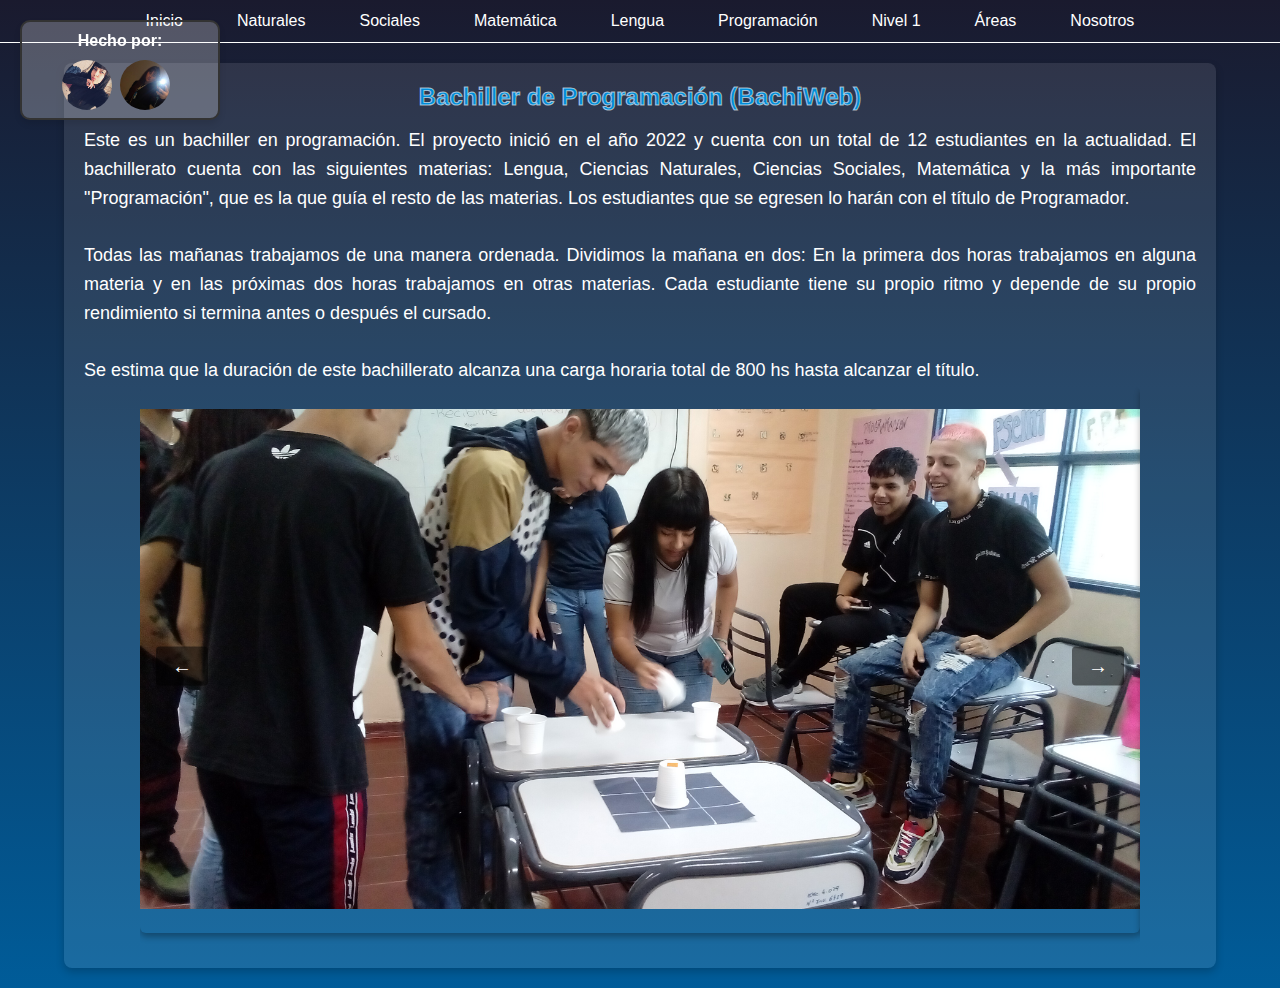
<file: index.html>
<!DOCTYPE html>
<html lang="en">

<head>
    <meta charset="UTF-8">
    <meta name="viewport" content="width=device-width, initial-scale=1.0">
    <title>BachiWeb</title>
    <link rel="stylesheet" href="Css/estilo.css">

</head>

<body>
    <div id="botonera">
        <a href="#">Inicio</a>
        <a href="Html/csnaturales.html">Naturales</a>
        <a href="Html/cssociales.html">Sociales</a>
        <a href="Html/matematica.html">Matemática</a>
        <a href="Html/lengua.html">Lengua</a>
        <a href="Html/programacion.html">Programación</a>
        <a href="Html/nivel1.html">Nivel 1</a>
        <a href="Html/areas.html">Áreas</a>
        <a href="Html/nosotros.html">Nosotros</a>
        
    </div>
    <div class="tarjeta">
        <p>Hecho por:</p>
        <div class="imagenes">
            <img src="Recursos/Nosotros/Alma.png" alt="Imagen 1">
            <img src="Recursos/Nosotros/Sele.jpg" alt="Imagen 2" >
        </div>
    </div>

    <section class="container">
        <h2>Bachiller de Programación (BachiWeb)</h2>
        <p style="margin-bottom: 0px;">
            Este es un bachiller en programación. El proyecto
            inició en el año 2022 y cuenta con un total de 12
            estudiantes en la actualidad. El bachillerato
            cuenta con las siguientes materias: Lengua,
            Ciencias Naturales, Ciencias Sociales, Matemática
            y la más importante "Programación", que es la que
            guía el resto de las materias. Los estudiantes que
            se egresen lo harán con el título de Programador.
            <br><br>
            Todas las mañanas trabajamos de una manera
            ordenada. Dividimos la mañana en dos: En la
            primera dos horas trabajamos en alguna materia y
            en las próximas dos horas trabajamos en otras materias. Cada estudiante tiene su propio ritmo y depende de
            su propio rendimiento si termina antes o después el cursado.
            </br><br>
            Se estima que la duración de este bachillerato
            alcanza una carga horaria total de 800 hs hasta
            alcanzar el título.

        </p>


        <div class="slider-wrapper">
            <button class="slider-btn prev">←</button>
            <div class="slider">
                <img src="Recursos/Fotos/1.jpg" alt="" id="slider-1">
                <img src="Recursos/Fotos/2.jpg" alt="" id="slider-2">
                <img src="Recursos/Fotos/3.jpg" alt="" id="slider-3">
                <img src="Recursos/Fotos/4.jpg" alt="" id="slider-4">
                <img src="Recursos/Fotos/5.jpg" alt="" id="slider-5">
                <img src="Recursos/Fotos/6.jpg" alt="" id="slider-6">
                <img src="Recursos/Fotos/7.jpg" alt="" id="slider-7">
                <img src="Recursos/Fotos/8.jpg" alt="" id="slider-8">
                <img src="Recursos/Fotos/9.jpg" alt="" id="slider-9">
                <img src="Recursos/Fotos/10.jpg" alt="" id="slider-10">
                <img src="Recursos/Fotos/11.jpg" alt="" id="slider-11">
                <img src="Recursos/Fotos/12.jpg" alt="" id="slider-12">
            </div>

            <!-- Botones de navegación -->
            <button class="slider-btn next">→</button>
        </div>
        <script src="Recursos/index.js"></script>
</body>

</html>
</file>
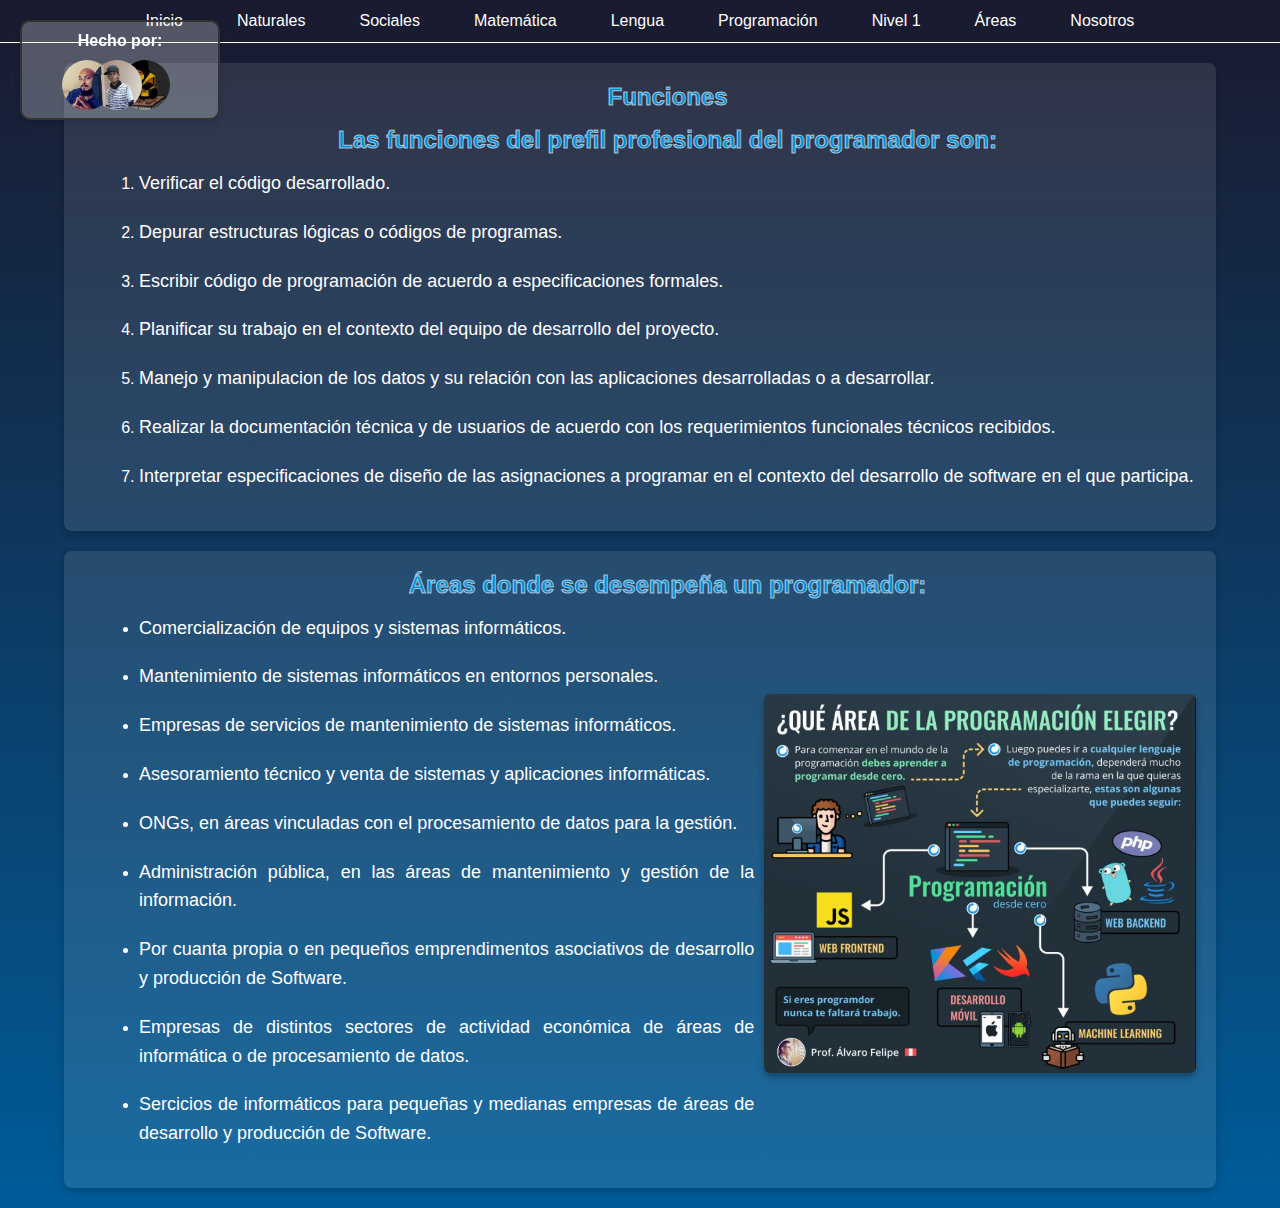
<file: Html/areas.html>
<!DOCTYPE html>
<html lang="en">

<head>
    <meta charset="UTF-8">
    <meta name="viewport" content="width=device-width, initial-scale=1.0">
    <title>Áreas</title>
    <link rel="stylesheet" href="../Css/estilo.css">
</head>

<body>
    <div id="botonera">
        <a href="../index.html">Inicio</a>
        <a href="csnaturales.html">Naturales</a>
        <a href="cssociales.html">Sociales</a>
        <a href="matematica.html">Matemática</a>
        <a href="lengua.html">Lengua</a>
        <a href="programacion.html">Programación</a>
        <a href="nivel1.html">Nivel 1</a>
        <a href="#">Áreas</a>
        <a href="nosotros.html">Nosotros</a>
    </div>
    <div class="tarjeta">
        <p>Hecho por:</p>
        <div class="imagenes">
            <img src="../Recursos/Nosotros/yo.png" alt="Imagen 2" >
            <img src="../Recursos/Nosotros/Alfred.jpg" alt="Imagen 3" >
            <img src="../Recursos/Nosotros/Negrito.png" alt="Imagen 1">
        </div>
    </div>

    <section style="padding-left: 75px ;">
        <h2>Funciones</h2>
        <h2>Las funciones del prefil profesional del programador son:</h2>

        <ol>
            <li><p>Verificar el código desarrollado.</p></li>
            <li><p>Depurar estructuras lógicas o códigos de programas.</p></li>
            <li><p>Escribir código de programación de acuerdo a especificaciones formales.</p></li>
            <li><p>Planificar su trabajo en el contexto del equipo de desarrollo del proyecto.</p></li>
            <li><p>Manejo y manipulacion de los datos y su relación con las aplicaciones desarrolladas o a desarrollar.</p></li>
            <li><p>Realizar la documentación técnica y de usuarios de acuerdo con los requerimientos funcionales técnicos recibidos.</p></li>
            <li><p>Interpretar especificaciones de diseño de las asignaciones a programar en el contexto del desarrollo de software en el que participa.</p></li>
        </ol>
    </section>
    <section style="padding-left: 75px ;">
        <h2>
            Áreas donde se desempeña un programador:
        </h2>
        <div class="contenido-seccion">

            <ul>
                <li><p>Comercialización de equipos y sistemas informáticos.</p></li>
                <li><p>Mantenimiento de sistemas informáticos en entornos personales.</p></li>
                <li><p>Empresas de servicios de mantenimiento de sistemas informáticos.</p></li>
                <li><p>Asesoramiento técnico y venta de sistemas y aplicaciones informáticas.</p></li>
                <li><p>ONGs, en áreas vinculadas con el procesamiento de datos para la gestión.</p></li>
                <li><p>Administración pública, en las áreas de mantenimiento y gestión de la información.</p></li>
                <li><p>Por cuanta propia o en pequeños emprendimentos asociativos de desarrollo y producción de Software. </p></li>
                <li><p>Empresas de distintos sectores de actividad económica de áreas de informática o de procesamiento de datos. </p> </li>
                <li><p>Sercicios de informáticos para pequeñas y medianas empresas de áreas de desarrollo y producción de Software. </p></li>
            </ul>

            <div class="imagen">

                <img src="../Recursos/areas.png" alt="" style="width: 100%;" height="auto">
            </div>
        </div>
    </section>
</body>

</html>
</file>
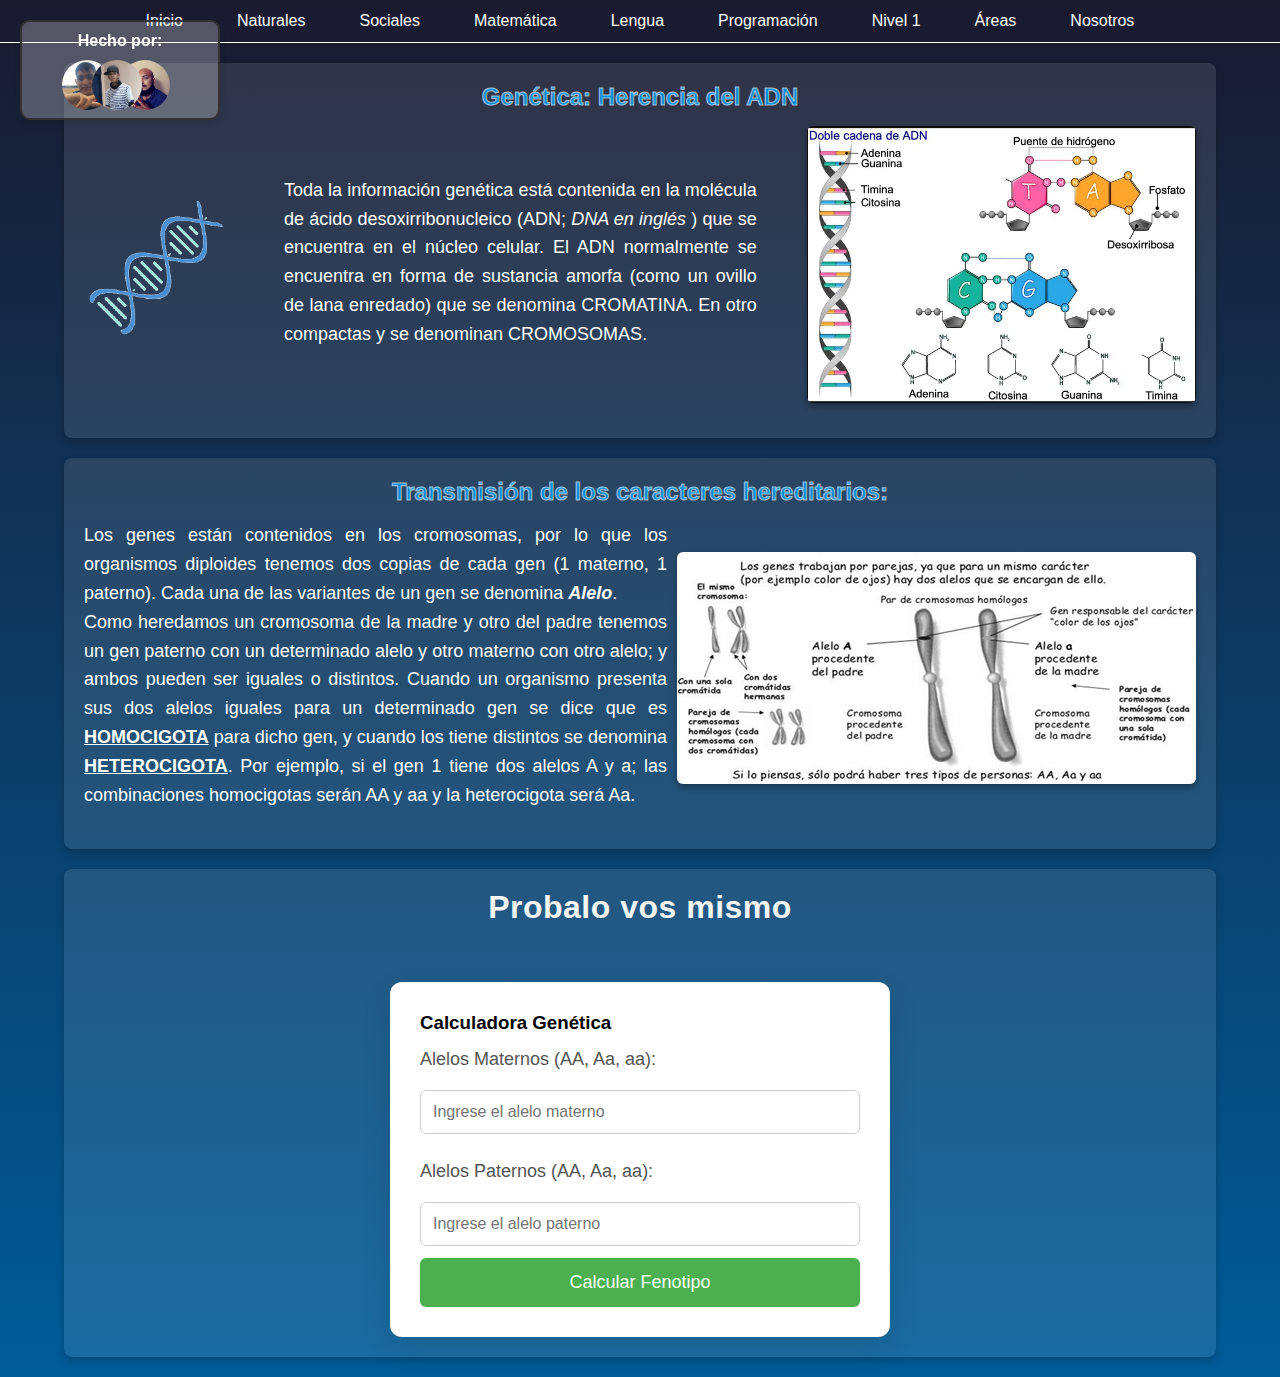
<file: Html/csnaturales.html>
<!DOCTYPE html>
<html lang="en">

<head>
    <meta charset="UTF-8">
    <meta name="viewport" content="width=device-width, initial-scale=1.0">
    <title>Ciencias Naturales</title>
    <link rel="stylesheet" href="../Css/estilo.css">
    <link rel="stylesheet" href="https://pyscript.net/snapshots/2024.9.2/core.css" />
    <script type="module" src="https://pyscript.net/snapshots/2024.9.2/core.js"></script>
</head>

<body>
    <div id="botonera">
        <a href="../index.html">Inicio</a>
        <a href="#">Naturales</a>
        <a href="cssociales.html">Sociales</a>
        <a href="matematica.html">Matemática</a>
        <a href="lengua.html">Lengua</a>
        <a href="programacion.html">Programación</a>
        <a href="nivel1.html">Nivel 1</a>
        <a href="areas.html">Áreas</a>
        <a href="nosotros.html">Nosotros</a>
    </div>
    <div class="tarjeta">
        <p>Hecho por:</p>
        <div class="imagenes">
            <img src="../Recursos/Nosotros/Alfred.jpg" alt="Imagen 1">
            <img src="../Recursos/Nosotros/Agus.jpg" alt="Imagen 2">
            <img src="../Recursos/Nosotros/Negrito.png" alt="Imagen 3">
        </div>
    </div>
    <section>

        <h2>
            Genética: Herencia del ADN
        </h2>
        <div class="contenido-seccion" style="gap: 50px;">
            <img src="../Recursos/ADN.gif" alt="ADN" class="flotante"
                style="width: 150px; height: 150px; box-shadow: none;">
            <p>
                Toda la información genética está contenida en la molécula de ácido desoxirribonucleico (ADN; <i>DNA en
                    inglés</i> )
                que se encuentra en el núcleo celular. El ADN normalmente se encuentra en forma de sustancia amorfa
                (como un ovillo de lana enredado) que se denomina CROMATINA. En otro compactas y se denominan
                CROMOSOMAS.
            </p>
            <img src="../Recursos/adn.png" style="width: 35%;">
        </div>
    </section>
    <section>
        <h2>Transmisión de los caracteres hereditarios:</h2>
        <div class="profes">
            <div class="contenido-seccion">

                <p>
                    Los genes están contenidos en los cromosomas, por lo que los organismos diploides tenemos dos copias
                    de cada gen (1 materno, 1 paterno). Cada una de las variantes de un gen se denomina
                    <i><b>Alelo</b></i>. <br>Como heredamos un cromosoma de la madre y otro del padre tenemos un gen
                    paterno con un determinado alelo y otro
                    materno con otro alelo; y ambos pueden ser iguales o distintos. Cuando un organismo presenta sus dos
                    alelos
                    iguales para un determinado gen se dice que es <u><b>HOMOCIGOTA</b></u> para dicho gen, y cuando los
                    tiene distintos se
                    denomina <u><b>HETEROCIGOTA</b></u>. Por ejemplo, si el gen 1 tiene dos alelos A y a; las
                    combinaciones homocigotas serán
                    AA y aa y la heterocigota será Aa.
                </p>
                <img src="../Recursos/Patooooooooooooooo.png" alt="" style="width: 100%;">
            </div>

        </div>
    </section>
    <section>
        <h1 style="color: whitesmoke;">
            Probalo vos mismo</h1>
        <br><br>
        <div style="display: flex; justify-content: center;">

            <div class="calculadora">
                <h3 style="color: black;">Calculadora Genética</h3>
                <label for="alelo_materno">Alelos Maternos (AA, Aa, aa):</label>
                <input type="text" id="alelo_materno" placeholder="Ingrese el alelo materno">

                <label for="alelo_paterno">Alelos Paternos (AA, Aa, aa):</label>
                <input type="text" id="alelo_paterno" placeholder="Ingrese el alelo paterno">

                <button class="btnCalculadora" onclick="calcular()">Calcular Fenotipo</button>

                <div id="resultado-container">
                    <div id="resultado"></div>
                </div>
            </div>

            <script>
                function calcular() {
                    // Obtener los valores de los alelos
                    const aleloMaterno = document.getElementById("alelo_materno").value;
                    const aleloPaterno = document.getElementById("alelo_paterno").value;

                    // Calcular el resultado
                    let resultado = "";
                    if (aleloMaterno === "AA" || aleloPaterno === "AA") {
                        resultado = "O(cero) si uno de los progenitores es Homocigota Dominante.";
                    } else if (aleloMaterno === "Aa" && aleloPaterno === "Aa") {
                        resultado = "Ambas personas son Heterocigotas, la probabilidad será de 25%.";
                    } else if (aleloMaterno === "Aa" && aleloPaterno === "aa") {
                        resultado = "Alelos maternos Heterocigotas y paternos Homocigotas Recesivos, la probabilidad será de un 50%.";
                    } else if (aleloMaterno === "aa" && aleloPaterno === "Aa") {
                        resultado = "Alelos maternos Homocigotas Recesivos y paternos Heterocigotas, la probabilidad será de un 50%.";
                    } else if (aleloMaterno === "aa" && aleloPaterno === "aa") {
                        resultado = "Ambos son Homocigotas Recesivos. Salvo una mutación, la probabilidad será del 100%.";
                    } else {
                        resultado = "Solo coloque letras a mayúsculas o minúsculas.";
                    }

                    // Mostrar el resultado
                    document.getElementById("resultado").innerText = resultado;

                    // Hacer visible el contenedor del resultado
                    document.getElementById("resultado-container").style.display = "block";
                }
            </script>

        </div>
    </section>
</body>

</html>
</file>
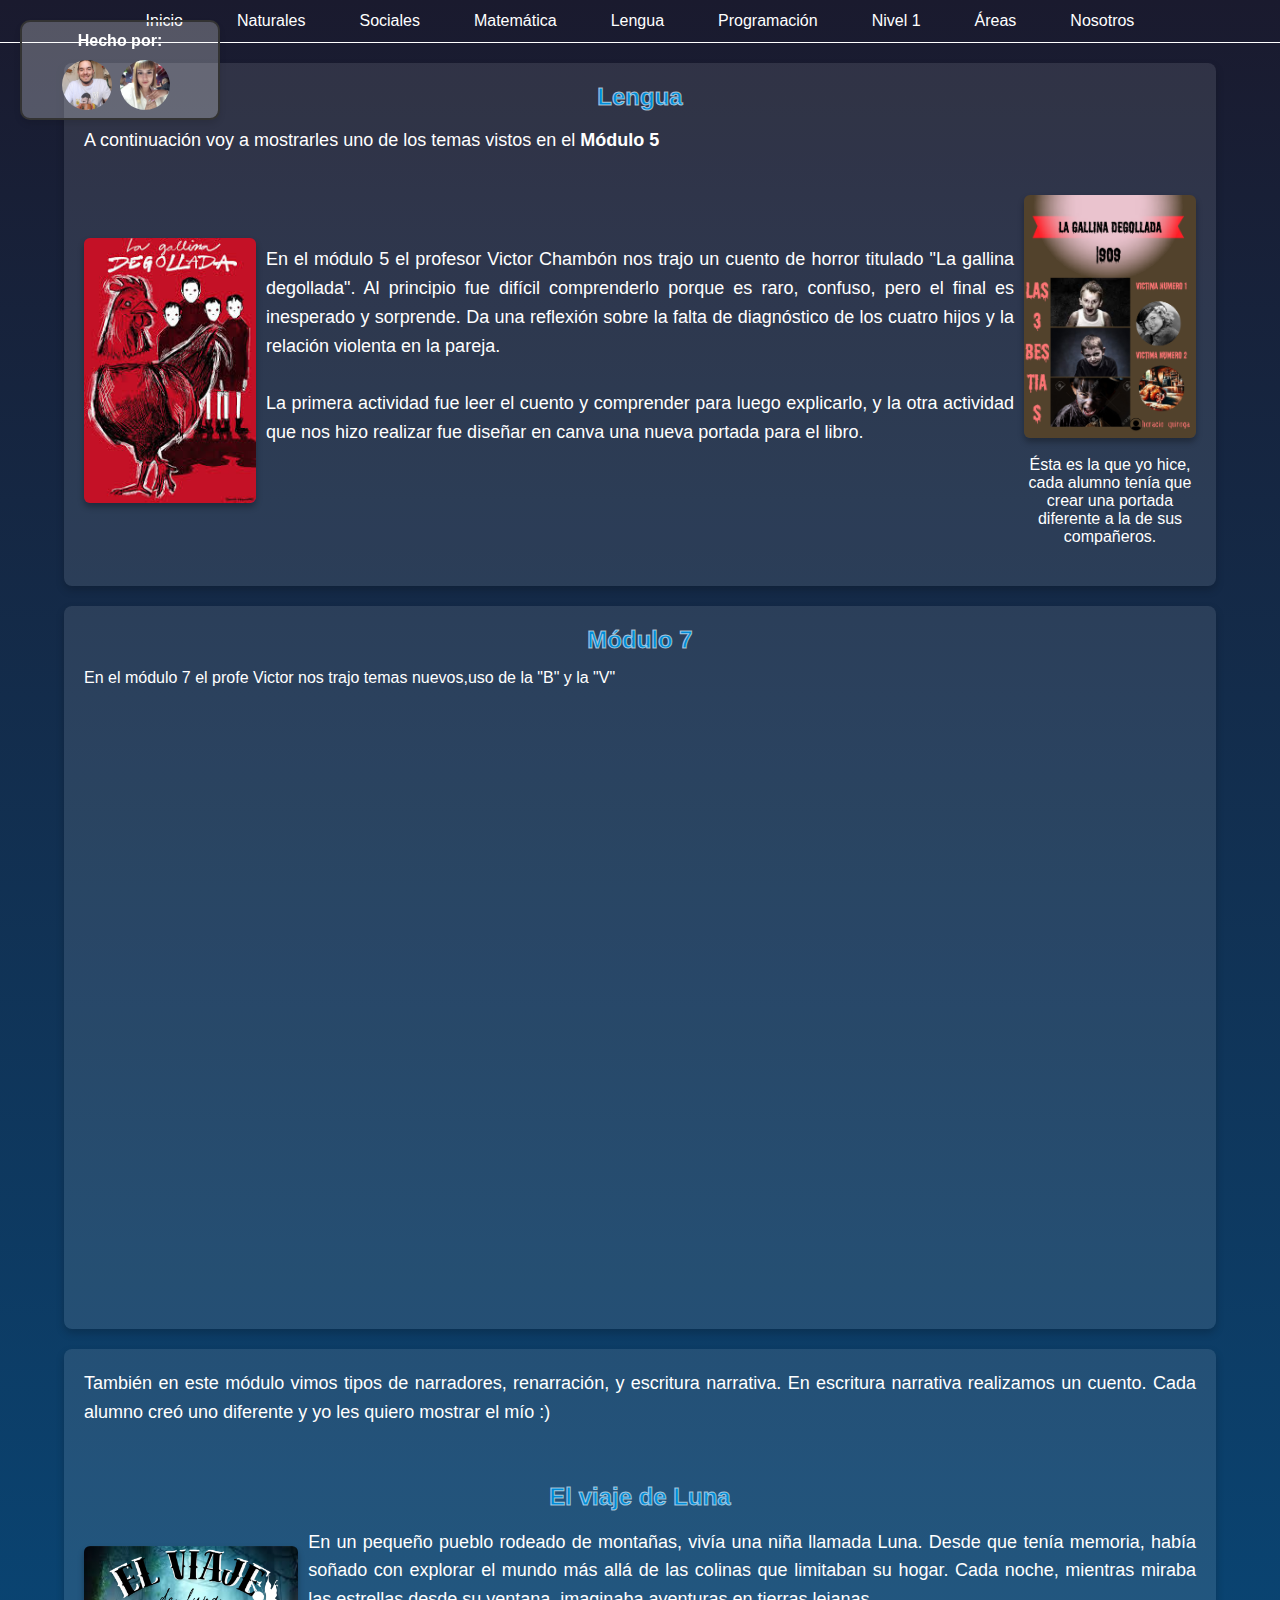
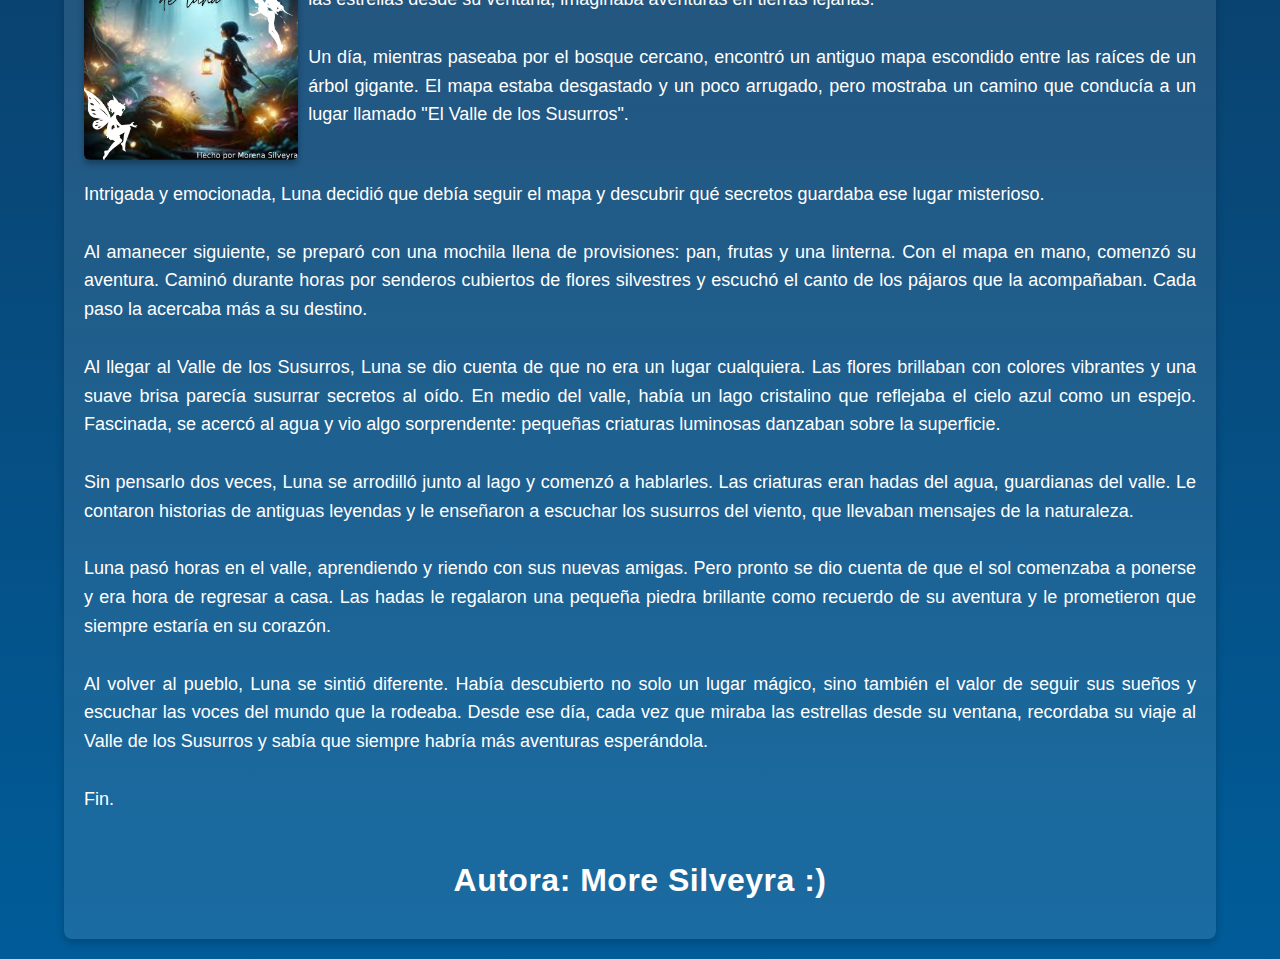
<file: Html/lengua.html>
<!DOCTYPE html>
<html lang="en">

<head>
    <meta charset="UTF-8">
    <meta name="viewport" content="width=device-width, initial-scale=1.0">
    <title>Lengua y Literatura</title>
    <link rel="stylesheet" href="../Css/estilo.css">

</head>

<body>
    <div id="botonera">
        <a href="../index.html">Inicio</a>
        <a href="csnaturales.html">Naturales</a>
        <a href="cssociales.html">Sociales</a>
        <a href="matematica.html">Matemática</a>
        <a href="#">Lengua</a>
        <a href="programacion.html">Programación</a>
        <a href="nivel1.html">Nivel 1</a>
        <a href="areas.html">Áreas</a>
        <a href="nosotros.html">Nosotros</a>
    </div>
    <div class="tarjeta">
        <p>Hecho por:</p>
        <div class="imagenes">
            <img src="../Recursos/Nosotros/More.jpg" alt="Imagen 1">
            <img src="../Recursos/Nosotros/Victor.png" alt="Imagen 2" >
        </div>
    </div>
    <!-- Sección 1 -->
    <section id="seccion1">
        <h2>Lengua</h2>
        <p>A continuación voy a mostrarles uno de los temas vistos en el <b>Módulo 5 </b> </p>

        <div class="contenido-seccion">
            <div class="portadaMore">
                <img src="../Recursos/GallinaDegollada.jpeg" alt="La Gallina Degollada" title="Portada Libro"
                    style="width: 100%;">
            </div>
            <p>
                En el módulo 5 el profesor Victor Chambón nos trajo un cuento de horror titulado "La gallina degollada".

                Al principio fue difícil comprenderlo porque es raro,
                confuso, pero el final es inesperado y sorprende.
                Da una reflexión sobre la falta de diagnóstico de los cuatro hijos y la relación violenta en la pareja.
                <br><br>
                La primera actividad fue leer el cuento y comprender para luego explicarlo, y la otra actividad que nos
                hizo realizar fue diseñar en canva una nueva portada para el libro.
                <br><br>
            </p>

            <div class="portadaMore">
                <img src="../Recursos/portada.png" alt="La Gallina Degollada" title="Portada hecha por More"
                    style="width: 100%;">
                <br>
                Ésta es la que yo hice, cada alumno tenía que crear una portada diferente a la de sus compañeros.
            </div>
        </div>
    </section>

    </section>
    <section>
        <h2>Módulo 7</h2>
        En el módulo 7 el profe Victor nos trajo temas nuevos,uso de la "B" y la "V"
        <br><br>
        <iframe width="100%" height="600px" src="https://www.youtube.com/embed/rFjMZ7Owy3M?si=lu6QHYXlwJ8HDzBI"
            title="YouTube video player" frameborder="0"
            allow="accelerometer; autoplay; clipboard-write; encrypted-media; gyroscope; picture-in-picture; web-share"
            referrerpolicy="strict-origin-when-cross-origin" allowfullscreen></iframe>
    </section>
    <section>
        <p>

            También en este módulo vimos tipos de narradores, renarración, y escritura narrativa.
            En escritura narrativa realizamos un cuento. Cada alumno creó uno diferente y yo les quiero mostrar el mío
            :)
        </p>
        <br><br>
        <h2 class="h2More">El viaje de Luna</h2>
        <div class="contenido-seccion">
            <div class="portadaMore">
                <img src="../Recursos/portadaMore.png" alt="" style="width: 100%;">
            </div>
            <p>
                En un pequeño pueblo rodeado de montañas, vivía una niña llamada Luna. Desde que tenía memoria, había
                soñado
                con
                explorar el mundo más allá de las colinas que limitaban su hogar. Cada noche, mientras miraba las
                estrellas
                desde su ventana, imaginaba aventuras en tierras lejanas. <br><br>

                Un día, mientras paseaba por el bosque cercano, encontró un antiguo mapa escondido entre las raíces de
                un
                árbol
                gigante. El mapa estaba desgastado y un poco arrugado, pero mostraba un camino que conducía a un lugar
                llamado
                "El Valle de los Susurros". <br><br>
            </p>
        </div>

        <p>

            Intrigada y emocionada, Luna decidió que debía seguir el mapa y descubrir
            qué
            secretos guardaba ese lugar misterioso.<br><br>
            Al amanecer siguiente, se preparó con una mochila llena de provisiones: pan, frutas y una linterna. Con
            el
            mapa
            en mano, comenzó su aventura. Caminó durante horas por senderos cubiertos de flores silvestres y escuchó
            el
            canto de los pájaros que la acompañaban. Cada paso la acercaba más a su destino.<br><br>
            Al llegar al Valle de los Susurros, Luna se dio cuenta de que no era un lugar cualquiera. Las flores
            brillaban
            con colores vibrantes y una suave brisa parecía susurrar secretos al oído. En medio del valle, había un lago
            cristalino que reflejaba el cielo azul como un espejo. Fascinada, se acercó al agua y vio algo sorprendente:
            pequeñas criaturas luminosas danzaban sobre la superficie.<br><br>

            Sin pensarlo dos veces, Luna se arrodilló junto al lago y comenzó a hablarles. Las criaturas eran hadas del
            agua, guardianas del valle. Le contaron historias de antiguas leyendas y le enseñaron a escuchar los
            susurros
            del viento, que llevaban mensajes de la naturaleza.<br><br>

            Luna pasó horas en el valle, aprendiendo y riendo con sus nuevas amigas. Pero pronto se dio cuenta de que el
            sol
            comenzaba a ponerse y era hora de regresar a casa. Las hadas le regalaron una pequeña piedra brillante como
            recuerdo de su aventura y le prometieron que siempre estaría en su corazón.<br><br>

            Al volver al pueblo, Luna se sintió diferente. Había descubierto no solo un lugar mágico, sino también el
            valor
            de seguir sus sueños y escuchar las voces del mundo que la rodeaba. Desde ese día, cada vez que miraba las
            estrellas desde su ventana, recordaba su viaje al Valle de los Susurros y sabía que siempre habría más
            aventuras
            esperándola.<br><br>

            Fin.
            <br><br>
        <h1 style="color: white;">Autora: More Silveyra :)</h1>
        </p>

    </section>

</body>

</html>
</file>
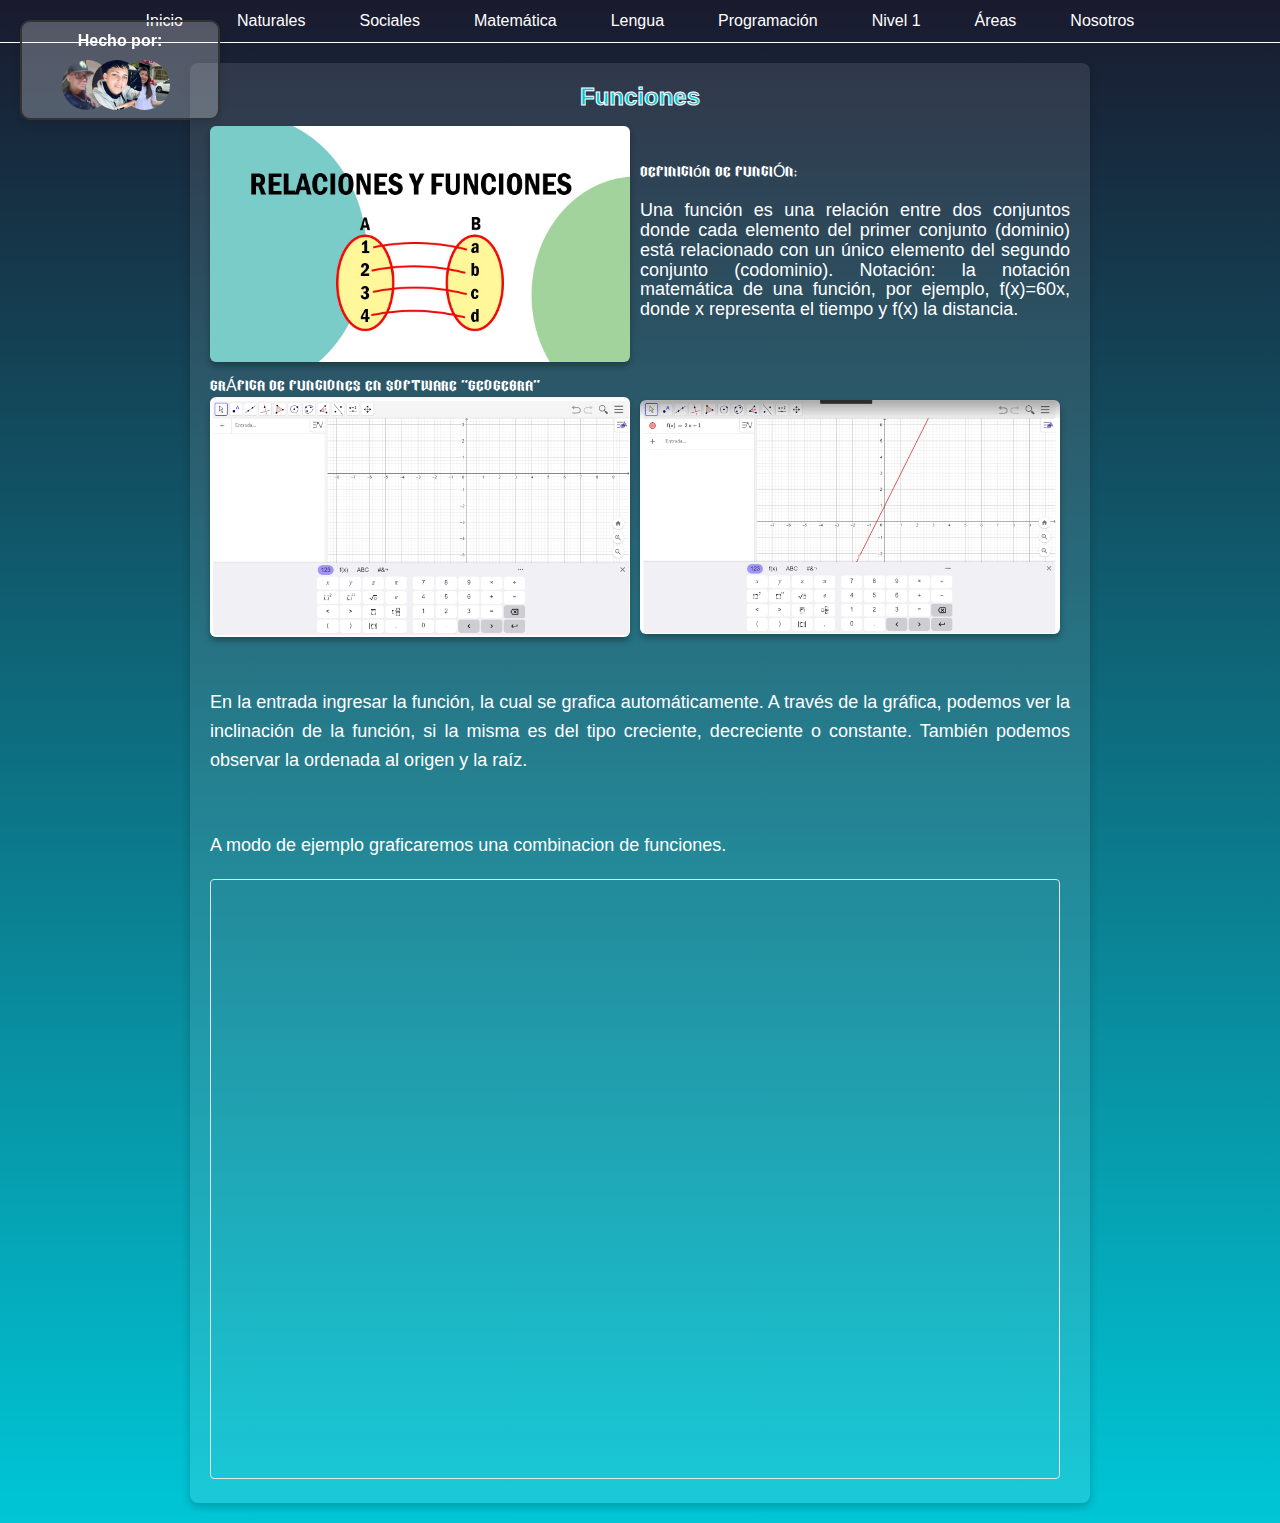
<file: Html/matematica.html>
<!DOCTYPE html>
<html lang="en">

<head>
    <meta charset="UTF-8">
    <meta name="viewport" content="width=device-width, initial-scale=1.0">
    <title>Matemática</title>
    <link rel="stylesheet" href="../Css/matestilo.css">
</head>

<body>
    <div id="botonera">
        <a href="../index.html">Inicio</a>
        <a href="csnaturales.html">Naturales</a>
        <a href="cssociales.html">Sociales</a>
        <a href="#">Matemática</a>
        <a href="lengua.html">Lengua</a>
        <a href="programacion.html">Programación</a>
        <a href="nivel1.html">Nivel 1</a>
        <a href="areas.html">Áreas</a>
        <a href="nosotros.html">Nosotros</a>
    </div>
    <div class="tarjeta">
        <p>Hecho por:</p>
        <div class="imagenes">
            <img src="../Recursos/Nosotros/Barbi.png" alt="Imagen 2" >
            <img src="../Recursos/Nosotros/Bruno.png" alt="Imagen 1">
            <img src="../Recursos/Nosotros/Nahu.png" alt="Imagen 2" >
        </div>
    </div>

    <section id="seccion3">
        <h2>Funciones</h2>
        <div class="contenido-seccion">
            <img src="../Recursos/maxresdefault (1).jpg" alt="Imagen de la tercera sección">
            <div class="fuenteBabara">
                DEFINICIóN DE FUNCIÓN:
                <br><br>
                <p>

                    Una función es una relación entre dos conjuntos donde cada elemento del primer conjunto
                    (dominio) está relacionado con un único elemento del segundo conjunto (codominio).
                    Notación: la notación matemática de una función, por ejemplo, f(x)=60x, donde x
                    representa el tiempo y f(x) la distancia.
                </p>


            </div>
        </div>
        <div class="fuenteBabara">
            GRÁFICA DE FUNCIONES EN SOFTWARE "geogebra"

            <div class="contenido-seccion">

                <img src="../Recursos/BAR1.png" alt="Imagen de la tercera sección">
                <img src="../Recursos/BAR2.png" alt="Imagen de la tercera sección">
            </div>
            <br><br>
            <p>

                En la entrada ingresar la función, la cual se grafica automáticamente.
                A través de la gráfica, podemos ver la inclinación de la función, si la misma es del tipo
                creciente, decreciente o constante.
                También podemos observar la ordenada al origen y la raíz.
            </p>
        </div>
        <br><br>
        <p>

            A modo de ejemplo graficaremos una combinacion de funciones.
        </p>

        <iframe src="https://www.geogebra.org/classic/xuZdrvJA?embed" width="850" height="600" allowfullscreen
            style="border: 1px solid #e4e4e4;border-radius: 4px;" frameborder="0"></iframe>
    </section>
</body>

</html>
</file>
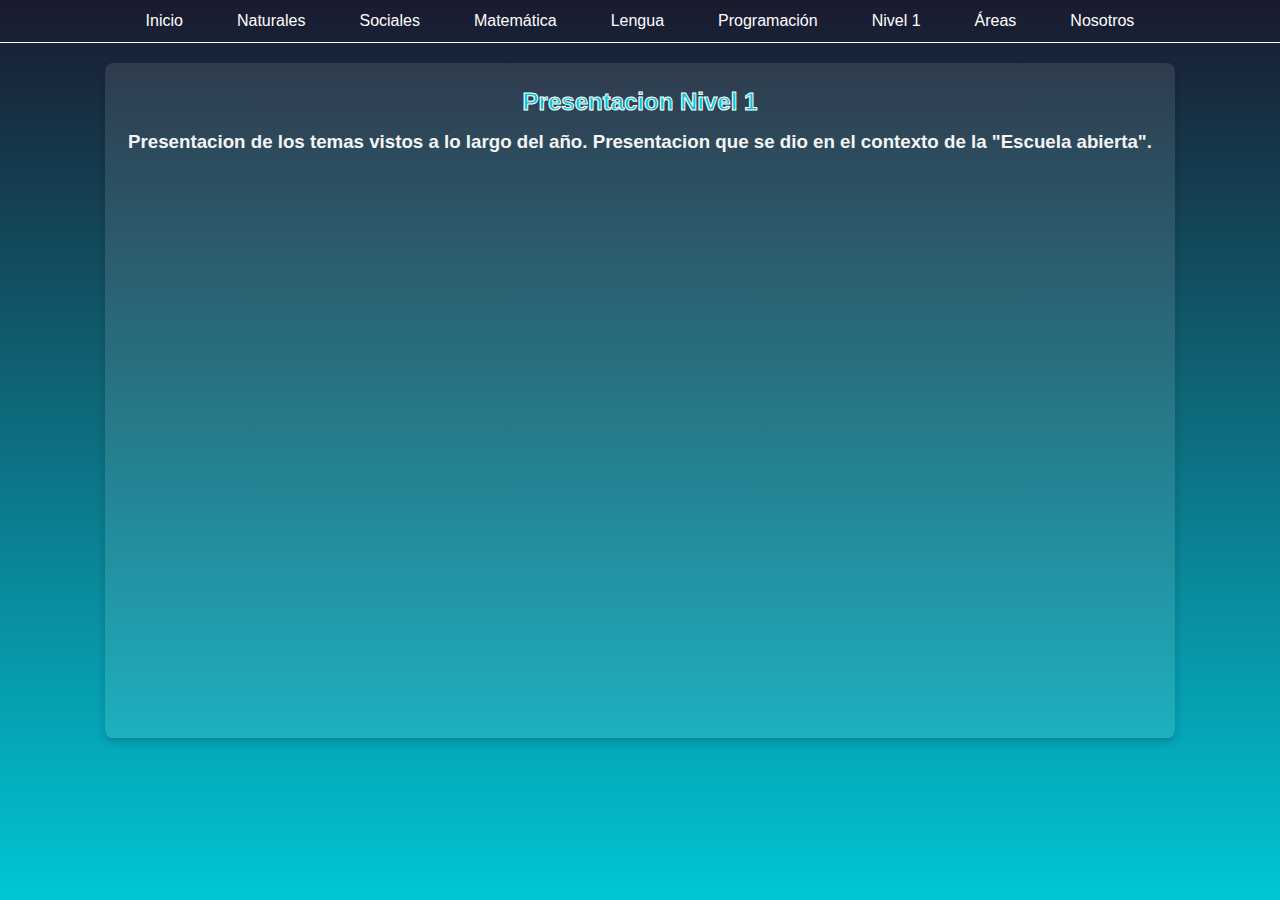
<file: Html/nivel1.html>
<!DOCTYPE html>
<html lang="en">

<head>
    <meta charset="UTF-8">
    <meta name="viewport" content="width=device-width, initial-scale=1.0">
    <title>Nivel 1</title>
    <link rel="stylesheet" href="../Css/matestilo.css">
</head>

<body>
    <div id="botonera">
        <a href="../index.html">Inicio</a>
        <a href="csnaturales.html">Naturales</a>
        <a href="cssociales.html">Sociales</a>
        <a href="matematica.html">Matemática</a>
        <a href="lengua.html">Lengua</a>
        <a href="programacion.html">Programación</a>
        <a href="#">Nivel 1</a>
        <a href="areas.html">Áreas</a>
        <a href="nosotros.html">Nosotros</a>

    </div>

    <section id="seccion3" style="display: flex;max-width: 1070px;height: 675px;
    flex-direction: column;flex-wrap: nowrap;align-content: center;
    justify-content: center;align-items: center;">
        <h2>Presentacion Nivel 1</h2>
        <h3>Presentacion de los temas vistos a lo largo del año. Presentacion que se dio en el contexto de la "Escuela
            abierta".</h3>
        <div class="contenido-seccion">
            <iframe
                src="https://1drv.ms/p/c/1615e464d285431f/IQSscOAYgY3UQbvkYzLgNbjeAR4tTobeAAk4AJLOXf9zVy8?em=2&amp;wdAr=1.7777777777777777&amp;wdEaaCheck=1"
                width="935px" height="550px" frameborder="0">Esto es un archivo de presentación de <a target="_blank"
                    href="https://office.com">Microsoft Office</a> incrustado con tecnología de <a target="_blank"
                    href="https://office.com/webapps">Office</a>.</iframe>
        </div>
        </div>

    </section>
</body>

</html>
</file>
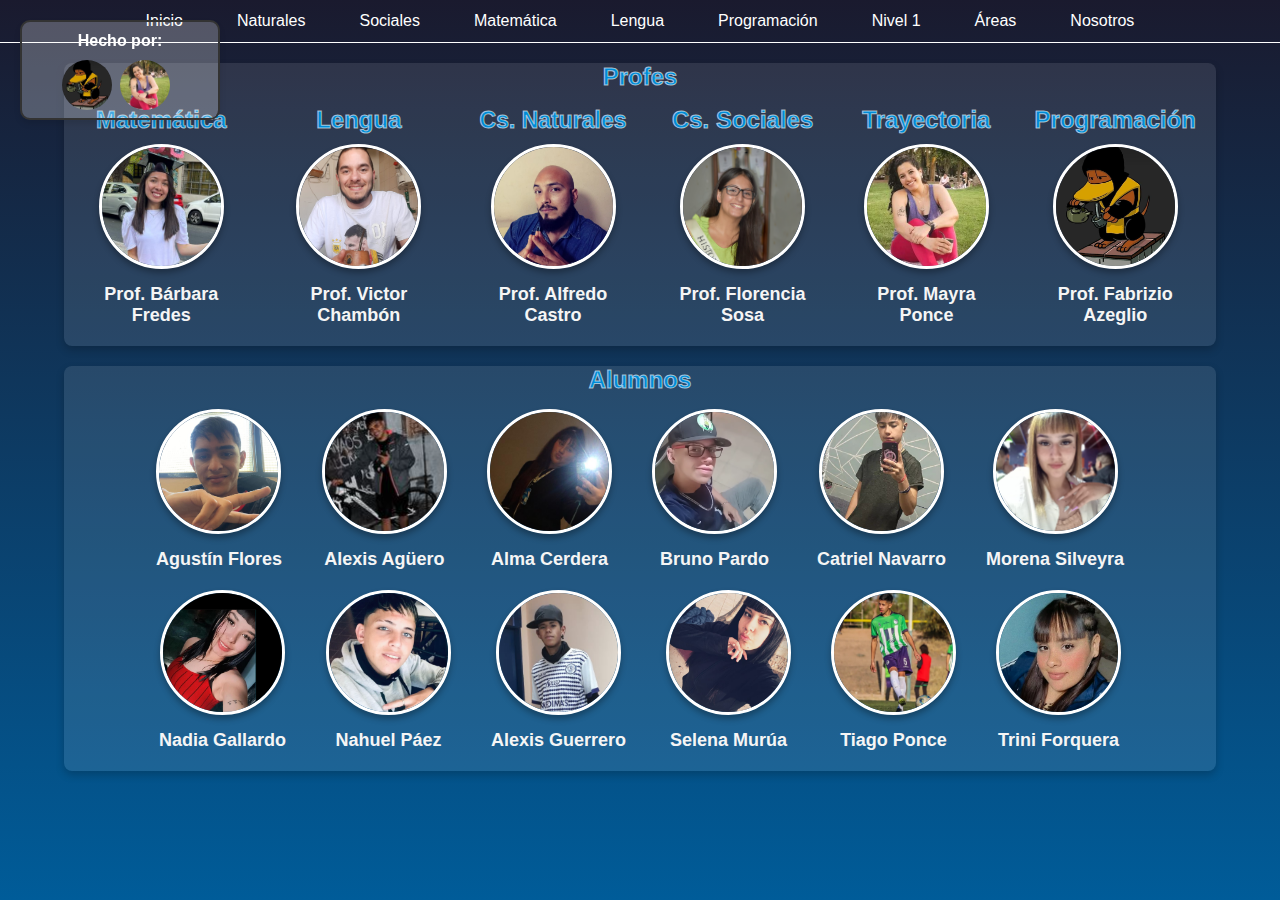
<file: Html/nosotros.html>
<!DOCTYPE html>
<html lang="en">

<head>
    <meta charset="UTF-8">
    <meta name="viewport" content="width=device-width, initial-scale=1.0">
    <title>Nosotros</title>
    <link rel="stylesheet" href="../Css/estilo.css">
</head>


<body>
    <div id="botonera">
        <a href="../index.html">Inicio</a>
        <a href="csnaturales.html">Naturales</a>
        <a href="cssociales.html">Sociales</a>
        <a href="matematica.html">Matemática</a>
        <a href="lengua.html">Lengua</a>
        <a href="programacion.html">Programación</a>
        <a href="nivel1.html">Nivel 1</a>
        <a href="areas.html">Áreas</a>
        <a href="#">Nosotros</a>
    </div>
    <div class="tarjeta">
        <p>Hecho por:</p>
        <div class="imagenes">
            <img src="../Recursos/Nosotros/May.png" alt="Imagen 1">
            <img src="../Recursos/Nosotros/yo.png" alt="Imagen 2" >
        </div>
    </div>
    <section style="padding: 0px;">
        <h2>Profes</h2>
        <div class="profes">

            <div class="profe">

                <h2>Matemática</h2>
                <div class="profes">
                    <img src="../Recursos/Nosotros/Barbi.png" alt="Barbi" title="Barbi"
                        class="circular-image">
                </div>
                <h3>
                    Prof. Bárbara Fredes
                </h3>
            </div>

            <div class="profe">

                <h2>Lengua</h2>
                <div class="profes">
                    <img src="../Recursos/Nosotros/Victor.png" alt="Victor" title="Victor" class="circular-image">
                </div>
                <h3>
                    Prof. Victor Chambón
                </h3>
            </div>

            <div class="profe">

                <h2 style="font-size: 23px;">Cs. Naturales</h2>
                <div class="profes">
                    <img src="../Recursos/Nosotros/Alfred.jpg" alt="Alfredo" title="Alfredo"
                        class="circular-image">
                </div>
                <h3>
                    Prof. Alfredo Castro
                </h3>
            </div>

            <div class="profe">

                <h2>Cs. Sociales</h2>
                <div class="profes">
                    <img src="../Recursos/Nosotros/Flopy.png" alt="Flor" title="Flor" class="circular-image">
                </div>
                <h3>
                    Prof. Florencia Sosa
                </h3>
            </div>

            <div class="profe">

                <h2>Trayectoria</h2>
                <div class="profes">
                    <img src="../Recursos/Nosotros/May.png" alt="Mayra" title="Mayra" class="circular-image">
                </div>
                <h3>
                    Prof. Mayra Ponce
                </h3>
            </div>

            <div class="profe">

                <h2>Programación</h2>
                <div class="profes">
                    <img src="../Recursos/Nosotros/yo.png" alt="Fabri" title="Fabri" class="circular-image">
                </div>
                <h3>
                    Prof. Fabrizio Azeglio
                </h3>
            </div>
        </div>
    </section>
    <section style="padding: 0px;">
        <h2>Alumnos</h2>
        <div class="profes">

            <div class="profe">
                <div class="profes">
                    <img src="../Recursos/Nosotros/Agus.jpg" alt="Agus" title="Agus" class="circular-image">
                </div>
                <h3>Agustín Flores</h3>
            </div>
            <div class="profe">
                <div class="profes">
                    <img src="../Recursos/Nosotros/Alexis.png" alt="Alexis" title="Alexis" class="circular-image">
                </div>
                <h3>Alexis Agüero</h3>
            </div>
            <div class="profe">
                <div class="profes">
                    <img src="../Recursos/Nosotros/Alma.png" alt="Alma" title="Alma" class="circular-image">
                </div>
                <h3>Alma Cerdera</h3>
            </div>
            <div class="profe">
                <div class="profes">
                    <img src="../Recursos/Nosotros/Bruno.png" alt="Bruno" title="Bruno"
                        class="circular-image">
                </div>
                <h3>Bruno Pardo</h3>
            </div>
            <div class="profe">
                <div class="profes">
                    <img src="../Recursos/Nosotros/Catriel.png" alt="Catriel" title="Catriel" class="circular-image">
                </div>
                <h3>Catriel Navarro</h3>
            </div>
            <div class="profe">
                <div class="profes">
                    <img src="../Recursos/Nosotros/More.jpg"
                        alt="More"
                        title="More"
                        class="circular-image">
                </div>
                <h3>Morena Silveyra</h3>
            </div>

        </div>
        <div class="profes">

            <div class="profe">
                <div class="profes">
                    <img src="../Recursos/Nosotros/Nadia.png" alt="Nadia" title="Nadia" class="circular-image">
                </div>
                <h3>Nadia Gallardo</h3>
            </div>
            <div class="profe">
                <div class="profes">
                    <img src="../Recursos/Nosotros/Nahu.png" alt="Nahuel" title="Nahuel" class="circular-image">
                </div>
                <h3>Nahuel Páez</h3>
            </div>
            <div class="profe">
                <div class="profes">
                    <img src="../Recursos/Nosotros/Negrito.png" alt="Alexis" title="Alexis"
                        class="circular-image">
                </div>
                <h3>Alexis Guerrero</h3>
            </div>
            <div class="profe">
                <div class="profes">
                    <img src="../Recursos/Nosotros/Sele.jpg" alt="Sele" title="Sele" class="circular-image">
                </div>
                <h3>Selena Murúa</h3>
            </div>
            <div class="profe">
                <div class="profes">
                    <img src="../Recursos/Nosotros/Tiago.png" alt="Tiago" title="Tiago" class="circular-image">
                </div>
                <h3>Tiago Ponce</h3>
            </div>
            <div class="profe">
                <div class="profes">
                    <img src="../Recursos/Nosotros/Trini.png" alt="Trini" title="Trini" class="circular-image">
                </div>
                <h3>Trini Forquera</h3>
            </div>

        </div>

    </section>

</body>

</html>
</file>
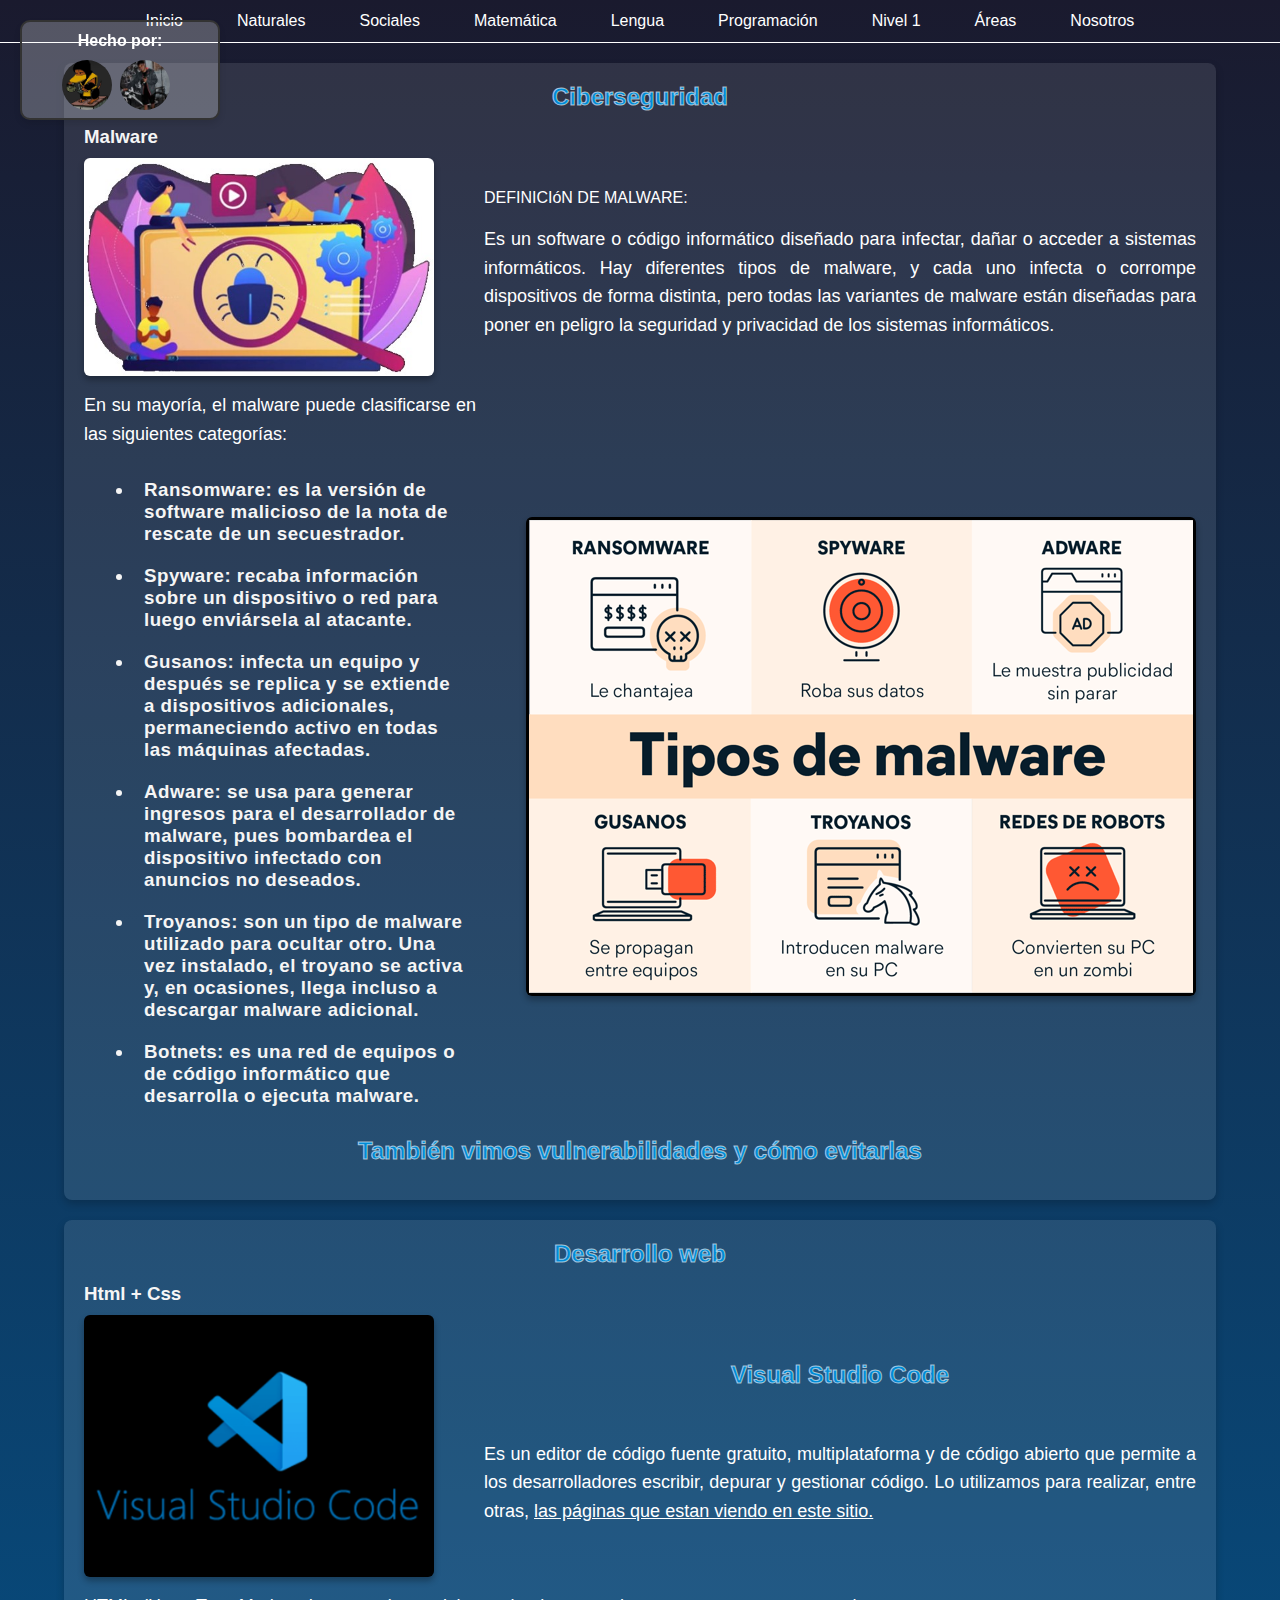
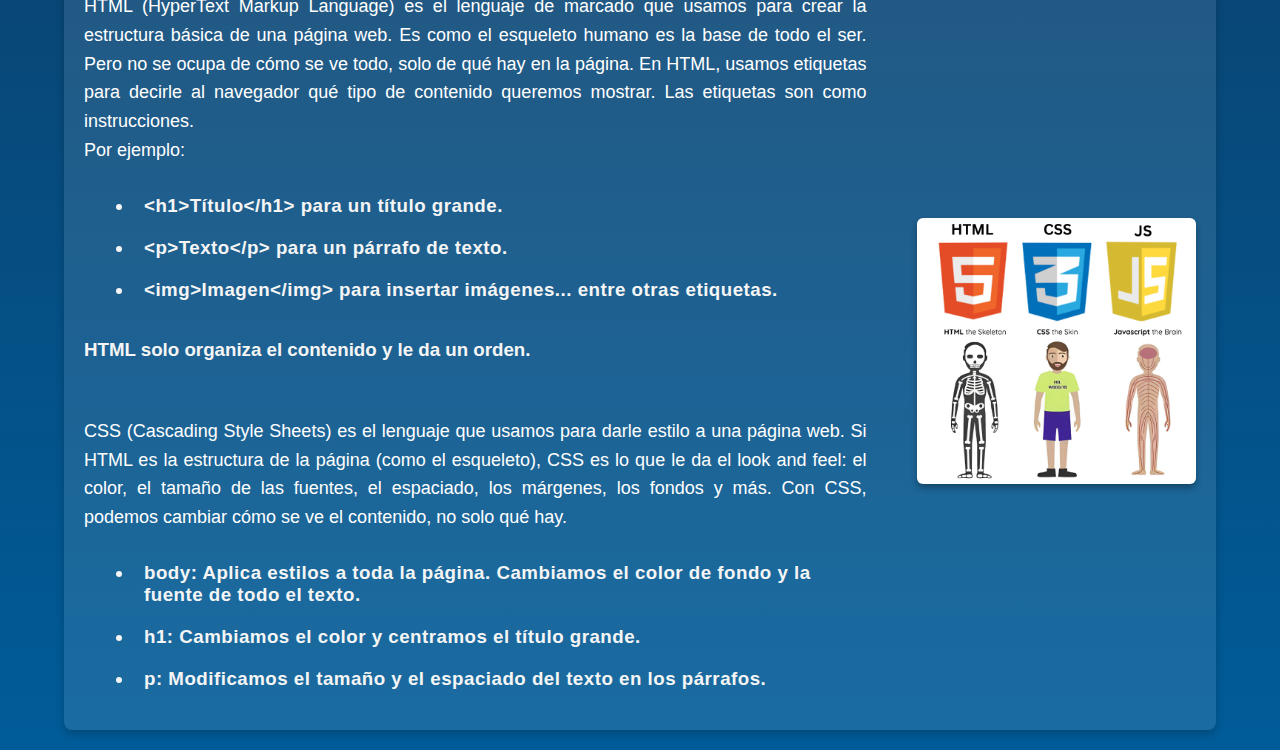
<file: Html/programacion.html>
<!DOCTYPE html>
<html lang="en">

<head>
    <meta charset="UTF-8">
    <meta name="viewport" content="width=device-width, initial-scale=1.0">
    <title>Programación</title>
    <link rel="stylesheet" href="../Css/estilo.css">
</head>

<body>
    <div id="botonera">
        <a href="../index.html">Inicio</a>
        <a href="csnaturales.html">Naturales</a>
        <a href="cssociales.html">Sociales</a>
        <a href="matematica.html">Matemática</a>
        <a href="lengua.html">Lengua</a>
        <a href="#">Programación</a>
        <a href="nivel1.html">Nivel 1</a>
        <a href="areas.html">Áreas</a>
        <a href="nosotros.html">Nosotros</a>
    </div>
    <div class="tarjeta">
        <p>Hecho por:</p>
        <div class="imagenes">
            <img src="../Recursos/Nosotros/Alexis.png" alt="Imagen 1">
            <img src="../Recursos/Nosotros/yo.png" alt="Imagen 2">
        </div>
    </div>

    <section id="seccion3">
        <h2>Ciberseguridad</h2>
        <h3>Malware</h3>
        <div class="contenido-seccion" style="gap: 50px;">
            <img src="../Recursos/malware.jpg" alt="Malware">
            <div>
                DEFINICIóN DE MALWARE:

                <br><br>
                <p>
                    Es un software o código informático diseñado para infectar, dañar o acceder a sistemas
                    informáticos. Hay diferentes tipos de malware, y cada uno infecta o corrompe dispositivos de forma
                    distinta, pero todas las variantes de malware están diseñadas para poner en peligro la seguridad y
                    privacidad de los sistemas informáticos.
                </p>
            </div>
        </div>
        <div class="contenido-seccion" style="gap: 50px;">
            <div>
                <p>
                    En su mayoría, el malware puede clasificarse en las siguientes categorías:
                <ul style="margin-left:50px ;">
                    <h3>

                        <li>
                            <b>Ransomware:</b> es la versión de software malicioso de la nota de rescate de un
                            secuestrador.
                        </li>
                        <li>
                            <b>Spyware:</b> recaba información sobre un dispositivo o red para luego enviársela al
                            atacante.
                        </li>
                        <li>
                            <b>Gusanos:</b> infecta un equipo y después se replica y se extiende a dispositivos
                            adicionales, permaneciendo activo en todas las máquinas afectadas.
                        </li>
                        <li>
                            <b>Adware:</b> se usa para generar ingresos para el desarrollador de malware, pues bombardea
                            el
                            dispositivo infectado con anuncios no deseados.
                        </li>
                        <li>
                            <b>Troyanos:</b> son un tipo de malware utilizado para ocultar otro. Una vez instalado, el
                            troyano se activa y, en ocasiones, llega incluso a descargar malware adicional.
                        </li>
                        <li>
                            <b>Botnets:</b> es una red de equipos o de código informático que desarrolla o ejecuta
                            malware.
                        </li>
                    </h3>
                </ul>


                </p>

            </div>
            <img src="../Recursos/tiposMalware.png" style="width: 100%;" alt="TiposMalware">
        </div>
        <h2>
            También vimos vulnerabilidades y cómo evitarlas
        </h2>
    </section>


    <section id="seccion3">
        <h2>Desarrollo web</h2>
        <h3>Html + Css</h3>

        <div class="contenido-seccion" style="gap: 50px;">
            <img src="../Recursos/vsc.png" style="background-color: black;" alt="Malware">
            <div>
                <h2>Visual Studio Code</h2>

                <br><br>
                <p>
                    Es un editor de código fuente gratuito, multiplataforma y de código abierto que permite a los
                    desarrolladores escribir, depurar y gestionar código. Lo utilizamos para realizar, entre otras, <u>
                        las
                        páginas que estan viendo en este sitio. </u>
                </p>
            </div>
        </div>
        <div class="contenido-seccion" style="gap: 50px;">
            <div>
                <p>
                    HTML (HyperText Markup Language) es el lenguaje de marcado que usamos para crear la estructura
                    básica de una página web. Es como el esqueleto humano es la base de todo el ser. Pero no se ocupa de
                    cómo se ve todo, solo de qué hay en la página.

                    En HTML, usamos etiquetas para decirle al navegador qué tipo de contenido queremos mostrar. Las
                    etiquetas son como instrucciones. <br>Por ejemplo:

                <ul style="margin-left:50px ;">
                    <h3>
                        <li>
                            &lt;h1&gt;Título&lt;/h1&gt; para un título grande.
                        </li>
                        <li>
                            &lt;p&gt;Texto&lt;/p&gt; para un párrafo de texto.
                        </li>
                        <li>
                            &lt;img&gt;Imagen&lt;/img&gt; para insertar imágenes... entre otras etiquetas.
                        </li>
                    </h3>
                </ul>
                <br>
                <h3>HTML solo organiza el contenido y le da un orden.</h3>
                </p>

                <br><br>
                <p>
                    CSS (Cascading Style Sheets) es el lenguaje que usamos para darle estilo a una página web. Si HTML
                    es la
                    estructura de la página (como el esqueleto), CSS es lo que le da el look and feel: el color, el
                    tamaño
                    de las fuentes, el espaciado, los márgenes, los fondos y más.

                    Con CSS, podemos cambiar cómo se ve el contenido, no solo qué hay.
                </p>
                <ul style="margin-left:50px ;">
                    <h3>
                        <li>
                            body: Aplica estilos a toda la página. Cambiamos el color de fondo y la fuente de todo el
                            texto.
                        </li>
                        <li>
                            h1: Cambiamos el color y centramos el título grande.
                        </li>
                        <li>
                            p: Modificamos el tamaño y el espaciado del texto en los párrafos.
                        </li>
                    </h3>
                </ul>


            </div>
            <div class="imgFabri">
                <img src="../Recursos/esq.png" style="width: 100%;" alt="TiposMalware">
            </div>

        </div>
    </section>
</body>

</html>
</file>
<file: Css/estilo.css>
* {
    margin: 0;
    padding: 0;
    box-sizing: border-box;
    font-family: 'Roboto', sans-serif;
    /* border: 2px solid white; */
}

html {
    min-height: 100%;
    position: relative;
}

body {
    color: white;
    font-size: 16px;
    background: linear-gradient(180deg, rgba(26, 26, 46, 1) 0%, rgb(0, 92, 153)100%);
}

h1,
h2,
h3,
h4,
h5,
h6 {
    color: whitesmoke;
    margin-bottom: 10px;
}

#botonera {
    width: 100vw;
    display: flex;
    flex-wrap: nowrap;
    flex-direction: row;
    justify-content: center;
    border-bottom: 1px solid white;
}

a {
    color: white;
    text-decoration: none;
    padding: 10px 20px;
    margin: 0px 5px;
    display: inline-block;
    transition: all 0.4s;
    position: relative;
    border: 2px solid transparent;
}

#botonera a:hover {
    border: 2px solid whitesmoke;
    background-color: rgb(255 255 255 / 50%);
    box-shadow: 0 0 10px 5px rgba(255, 255, 255, 0.2);

}


/* -----------NUEVO--------------- */
/* Estilos para las secciones */
section {
    padding: 20px;
    margin: 20px auto;

    background-color: rgba(255, 255, 255, 0.1);
    border-radius: 8px;
    box-shadow: 0 4px 8px rgba(0, 0, 0, 0.2);
}

/* Estilos para el título de cada sección */
section h2 {
    color: #00c6d6;
    margin-bottom: 15px;
    font-size: 24px;
    text-align: center;
}

/* Estilos para el texto de cada sección */
section p {
    color: white;
    font-size: 18px;
    line-height: 1.6;
    margin-bottom: 20px;
    text-align: justify;
}

/* Estilos para las imágenes */
section img {
    width: 350px;
    height: auto;
    border-radius: 6px;
    margin-bottom: 15px;
    box-shadow: 0 4px 6px rgba(0, 0, 0, 0.3);
}

/* Estilos para los videos */
section video {
    width: 100%;
    border-radius: 6px;
    margin-top: 10px;
    box-shadow: 0 4px 6px rgba(0, 0, 0, 0.3);
}

h2 {
    -webkit-text-stroke-width: 1px;
    -webkit-text-stroke-color: rgba(255, 255, 255, 0.61);
}

/* Contenedor de la imagen y el texto */
.contenido-seccion {
    display: flex;
    align-items: center;
    gap: 10px;
    /* Espacio entre la imagen y el texto */
}

/* Estilos específicos para las imágenes */
.contenido-seccion img {
    width: 350px;
    height: auto;
    border-radius: 6px;
    box-shadow: 0 4px 6px rgba(0, 0, 0, 0.3);
}

/* Estilos específicos para el texto en flexbox */
.contenido-seccion p {
    color: white;
    font-size: 18px;
    line-height: 1.6;
    text-align: justify;
}

.profe {
    display: flex;
    flex-direction: column;
    /* Coloca el contenido en una columna */
    align-items: center;
    /* Centra el contenido horizontalmente */
    text-align: center;
    /* Alinea el texto en el centro */
    padding-left: 20px;
    padding-right: 20px;
    padding-bottom: 0px;
    padding-top: 0px;
    /* Espacio alrededor del contenido */
}

.profe h2 {
    font-size: 24px;
    /* Ajusta el tamaño del título principal */
    margin-bottom: 10px;
}

.profe h3 {
    font-size: 18px;
    /* Ajusta el tamaño del subtítulo */
    margin-bottom: 20px;
    /* Añade un margen debajo del subtítulo */
}

.profe {
    display: flex;
    justify-content: center;
}

.circular-image {
    width: 125px;
    /* Ajusta el tamaño según lo necesites */
    height: 125px;
    border-radius: 50%;
    border: 3px solid white;
    overflow: hidden;
    object-fit: cover;
    /* Ajusta la imagen dentro del contenedor circular */
    transition: transform 0.3s ease, box-shadow 0.3s ease;
}

.circular-image:hover {
    transform: scale(1.65);
    /* Aumenta un poco el tamaño al pasar el ratón */
    box-shadow: 0 8px 15px rgba(0, 0, 0, 0.3);
    /* Añade sombra al pasar el ratón */
}

.profes {
    display: flex;
    flex-direction: row;
    flex-wrap: nowrap;
    justify-content: center;
    align-items: center;
}





/* AREAS */
* {
    margin: 0;
    padding: 0;
    box-sizing: border-box;
    font-family: 'Roboto', sans-serif;
    /* border: 2px solid white; */
}

html {
    min-height: 100%;
    position: relative;
}

h1,
h2,
h3,
h4,
h5,
h6 {
    color: whitesmoke;
    margin-bottom: 10px;
}

#botonera {
    width: 100vw;
    display: flex;
    flex-wrap: nowrap;
    flex-direction: row;
    justify-content: center;
    border-bottom: 1px solid white;
}

a {
    color: white;
    text-decoration: none;
    padding: 10px 20px;
    margin: 0px 5px;
    display: inline-block;
    transition: all 0.4s;
    position: relative;
    border: 2px solid transparent;
}

#botonera a:hover {
    border: 2px solid whitesmoke;
    background-color: rgb(255, 255, 255, 0.5);
    box-shadow: 0 0 10px 5px rgba(255, 255, 255, 0.2);
}


/* -----------NUEVO--------------- */
/* Estilos para las secciones */
section {
    padding: 20px;
    margin: 20px auto;
    max-width: 90%;
    background-color: rgba(255, 255, 255, 0.1);
    border-radius: 8px;
    box-shadow: 0 4px 8px rgba(0, 0, 0, 0.2);
}

/* Estilos para el título de cada sección */
section h2 {
    color: #008bd6;
    margin-bottom: 15px;
    font-size: 24px;
    text-align: center;
}

/* Estilos para el texto de cada sección */
section p {
    color: white;
    font-size: 18px;
    line-height: 1.6;
    margin-bottom: 20px;
    text-align: justify;
}

/* Estilos para las imágenes */
section img {

    width: 80%;
    height: auto;
    border-radius: 6px;
    margin-bottom: 15px;
    box-shadow: 0 4px 6px rgba(0, 0, 0, 0.3);
}

/* Estilos para los videos */
section video {
    width: 100%;
    border-radius: 6px;
    margin-top: 10px;
    box-shadow: 0 4px 6px rgba(0, 0, 0, 0.3);
}

/* h2 {
    -webkit-text-stroke-width: 1px;
    -webkit-text-stroke-color: rgba(255, 255, 255, 1);
} */

/* Contenedor de la imagen y el texto */
.contenido-seccion {
    display: flex;
    align-items: center;
    gap: 10px;
    /* Espacio entre la imagen y el texto */
}

/* Estilos específicos para las imágenes */
.contenido-seccion img {
    width: 350px;
    height: auto;
    border-radius: 6px;
    box-shadow: 0 4px 6px rgba(0, 0, 0, 0.3);
}

/* Estilos específicos para el texto en flexbox */
.contenido-seccion p {
    color: white;
    font-size: 18px;
    line-height: 1.6;
    text-align: justify;
}

.imagen {
    width: 60%;
    display: flex;
    /* Use flexbox */
    justify-content: center;
    /* Horizontally center the image */
    align-items: center;
}

/* FIN AREAS */

/* MORE */
.portadaMore {
    width: 50%;
    text-align: center;
    /* Centra el contenido horizontalmente */
    margin: 20px auto;
    /* Agrega margen para separar el div de otros elementos */
}

.portadaMore img {
    display: block;
    /* Asegura que la imagen sea un bloque separado */
    margin: 0 auto;
    /* Centra la imagen horizontalmente */
    width: 40%;
    /* Ajusta el tamaño de la imagen según tus necesidades */
    transition: transform 0.3s ease, box-shadow 0.3s ease;
}

.portadaMore img:hover {
    transform: scale(1.45);
    /* Aumenta un poco el tamaño al pasar el ratón */
    box-shadow: 0 8px 15px rgba(0, 0, 0, 0.521);
    /* Añade sombra al pasar el ratón */
    transition: transform 0.3s ease, box-shadow 0.3s ease;
}

.portadaMore br {
    margin-bottom: 10px;
    /* Añade un poco de espacio entre la imagen y el texto */
}

.slider-wrapper {
    position: relative;
    max-width: 1000px;
    margin: 0 auto;
}

.slider {
    display: flex;
    aspect-ratio: 16 / 9;
    overflow-x: hidden;
    scroll-snap-type: x mandatory;
    scroll-behavior: smooth;
    border-radius: .5rem;
}

.slider img {
    flex: 1 0 100%;
    scroll-snap-align: start;
    object-fit: scale-down;
}

.slider-nav {
    display: flex;
    column-gap: 1rem;
    position: absolute;
    bottom: 1.25rem;
    left: 50%;
    transform: translateX(-50%);
    z-index: 1;
}

.slider-nav a {
    width: .5rem;
    height: .5rem;
    border-radius: 50%;
    background-color: #fff;
    opacity: .75;
    transition: opacity ease 250ms;
}

.slider-nav a:hover {
    opacity: 1;
}

.slider-btn {
    position: absolute;
    top: 50%;
    transform: translateY(-50%);
    background-color: rgba(0, 0, 0, 0.5);
    color: white;
    border: none;
    padding: 0.5rem 1rem;
    font-size: 1.25rem;
    cursor: pointer;
    z-index: 2;
    border-radius: 0.25rem;
    transition: background-color 0.3s ease;
}

.slider-btn:hover {
    background-color: rgba(0, 0, 0, 0.8);
}

.slider-btn.prev {
    left: 1rem;
}

.slider-btn.next {
    right: 1rem;
}

h3 li {
    letter-spacing: 0.5px;
    padding: 10px;
}

.imgFabri {

    width: 100%;
    text-align: center;
    /* margin: 20px auto; */

}

.imgFabri img {
    display: block;
    /* Asegura que la imagen sea un bloque separado */
    margin: 0 auto;
    /* Centra la imagen horizontalmente */
    width: 40%;
    /* Ajusta el tamaño de la imagen según tus necesidades */
    transition: transform 0.3s ease, box-shadow 0.3s ease;
    transform-origin: top left;
    /* Establece el origen de la transformación en la parte superior izquierda */
}

.imgFabri img:hover {
    transform: scale(1.45) translate(-25%, -25%);
    /* Aumenta el tamaño de la imagen y la mueve hacia arriba a la izquierda */
    box-shadow: 0 8px 15px rgba(0, 0, 0, 0.521);
    /* Añade sombra al pasar el ratón */
    transition: transform 0.3s ease, box-shadow 0.3s ease;
}

.imgFabri br {
    margin-bottom: 10px;
    /* Añade un poco de espacio entre la imagen y el texto */
}

.tarjeta {
    height: 100px;
    position: fixed;
    top: 20px;
    left: 20px;
    background: #ffffff42;
    padding: 10px;
    border: 2px solid #333;
    border-radius: 10px;
    width: 200px;
    text-align: center;
    box-shadow: 0 4px 6px rgba(0, 0, 0, 0.1);
    transition: transform 0.3s ease, box-shadow 0.3s ease;
}

.tarjeta:hover {
    transform: scale(1.65);
    /* Aumenta un poco el tamaño al pasar el ratón */
    box-shadow: 0 8px 15px rgba(0, 0, 0, 0.3);
}

.tarjeta p {
    margin-bottom: 10px;
    font-weight: bold;
}

.imagenes {
    position: relative;
    width: 100%;
    height: 100px;
}

.imagenes img {
    position: absolute;
    width: 50px;
    height: 50px;
    object-fit: cover;
    border-radius: 50%;
}


.imagenes img:nth-child(2) {
    left: 30px;
    /* Superponer la segunda imagen */
}

.imagenes img:nth-child(3) {
    left: 60px;
    /* Superponer la tercera imagen */
}


.calculadora {
    background-color: #ffffff;
    padding: 30px;
    border-radius: 12px;
    box-shadow: 0 10px 30px rgba(0, 0, 0, 0.1);
    max-width: 500px;
    width: 100%;
    transition: transform 0.3s ease, box-shadow 0.3s ease;
}

.calculadora:hover {
    transform: scale(1.05);
    box-shadow: 0 20px 40px rgba(0, 0, 0, 0.15);
}

h1 {
    text-align: center;
    color: #333;
    font-size: 2em;
    margin-bottom: 20px;
    font-weight: 600;
    letter-spacing: 0.5px;
}

label {
    font-size: 18px;
    color: #555;
    margin-top: 15px;
    display: block;
    margin-bottom: 8px;
    font-weight: 500;
}

input {
    padding: 12px;
    margin: 12px 0;
    width: 100%;
    box-sizing: border-box;
    font-size: 16px;
    border: 1px solid #ccc;
    border-radius: 6px;
    transition: border-color 0.3s ease;
}

input:focus {
    outline: none;
    border-color: #4CAF50;
    box-shadow: 0 0 8px rgba(76, 175, 80, 0.5);
}

.btnCalculadora {
    background-color: #4CAF50;
    color: white;
    padding: 14px;
    font-size: 18px;
    border: none;
    border-radius: 6px;
    width: 100%;
    cursor: pointer;
    transition: background-color 0.3s ease, transform 0.2s ease;
}

.btnCalculadora:hover {
    background-color: #45a049;
    transform: translateY(-3px);
}

.btnCalculadora:active {
    transform: translateY(0);
}

@media (max-width: 600px) {
    .container {
        padding: 20px;
    }


    input,
    button {
        font-size: 14px;
    }
}

#resultado-container {
    display: none;
    background-color: #e7f7e7;
    padding: 20px;
    border-radius: 6px;
    box-shadow: 0 4px 10px rgba(0, 0, 0, 0.1);
    margin-top: 20px;
}

#resultado {
    font-size: 18px;
    font-weight: bold;
    text-align: center;
    color: #333;
}
</file>
<file: Css/matestilo.css>
* {
    margin: 0;
    padding: 0;
    box-sizing: border-box;
    font-family: 'Roboto', sans-serif;
    /* border: 2px solid white; */
}

/* Estilo en tu archivo CSS */
@font-face {
    font-family: 'Galas';
    src: url('../Recursos/Galas.ttf');
    font-weight: normal;
    font-style: normal;
}


.fuenteBabara {
    /* font-family: 'Galas', sans-serif; */
    font-family: 'Galas', sans-serif;
}

html {
    min-height: 100%;
    position: relative;
}

body {
    color: white;
    font-size: 16px;
    background: linear-gradient(180deg, rgba(26, 26, 46, 1) 0%, rgba(0, 198, 214, 1)100%);
}

h1,
h2,
h3,
h4,
h5,
h6 {
    color: whitesmoke;
    margin-bottom: 10px;
}

#botonera {
    width: 100vw;
    display: flex;
    flex-wrap: nowrap;
    flex-direction: row;
    justify-content: center;
    border-bottom: 1px solid white;
}

a {
    color: white;
    text-decoration: none;
    padding: 10px 20px;
    margin: 0px 5px;
    display: inline-block;
    transition: all 0.4s;
    position: relative;
    border: 2px solid transparent;
}

#botonera a:hover {
    border: 2px solid whitesmoke;
    background-color: rgb(255, 255, 255, 0.5);
    box-shadow: 0 0 10px 5px rgba(255, 255, 255, 0.2);
}


/* -----------NUEVO--------------- */
/* Estilos para las secciones */
section {
    padding: 20px;
    margin: 20px auto;
    max-width: 900px;
    background-color: rgba(255, 255, 255, 0.1);
    border-radius: 8px;
    box-shadow: 0 4px 8px rgba(0, 0, 0, 0.2);
}

/* Estilos para el título de cada sección */
section h2 {
    color: #00c6d6;
    margin-bottom: 15px;
    font-size: 24px;
    text-align: center;
}

/* Estilos para el texto de cada sección */
section p {
    color: white;
    font-size: 18px;
    line-height: 1.6;
    margin-bottom: 20px;
    text-align: justify;
}

/* Estilos para las imágenes */
section img {
    width: 100px;
    height: auto;
    border-radius: 6px;
    margin-bottom: 15px;
    box-shadow: 0 4px 6px rgba(0, 0, 0, 0.3);
}

/* Estilos para los videos */
section video {
    width: 100%;
    border-radius: 6px;
    margin-top: 10px;
    box-shadow: 0 4px 6px rgba(0, 0, 0, 0.3);
}

h2 {
    -webkit-text-stroke-width: 1px;
    -webkit-text-stroke-color: rgba(255, 255, 255, 1);
}

/* Contenedor de la imagen y el texto */
.contenido-seccion {
    display: flex;
    align-items: center;
    gap: 10px;
    /* Espacio entre la imagen y el texto */
}

/* Estilos específicos para las imágenes */
.contenido-seccion img {
    width: 420px;
    height: auto;
    border-radius: 6px;
    box-shadow: 0 4px 6px rgba(0, 0, 0, 0.3);
}

/* Estilos específicos para el texto en flexbox */
.contenido-seccion p {
    color: white;
    font-size: 18px;
    line-height: 1.1;
    text-align: justify;
}
.tarjeta {
    height: 100px;
    position: fixed;
    top: 20px;
    left: 20px;
    background: #ffffff42;
    padding: 10px;
    border: 2px solid #333;
    border-radius: 10px;
    width: 200px;
    text-align: center;
    box-shadow: 0 4px 6px rgba(0, 0, 0, 0.1);
    transition: transform 0.3s ease, box-shadow 0.3s ease;
}

.tarjeta:hover {
    transform: scale(1.65);
    /* Aumenta un poco el tamaño al pasar el ratón */
    box-shadow: 0 8px 15px rgba(0, 0, 0, 0.3);
}

.tarjeta p {
    margin-bottom: 10px;
    font-weight: bold;
}

.imagenes {
    position: relative;
    width: 100%;
    height: 100px;
}

.imagenes img {
    position: absolute;
    width: 50px;
    height: 50px;
    object-fit: cover;
    border-radius: 50%;
}


.imagenes img:nth-child(2) {
    left: 30px;
    /* Superponer la segunda imagen */
}
.imagenes img:nth-child(3) {
    left: 60px; /* Superponer la tercera imagen */
}
</file>
